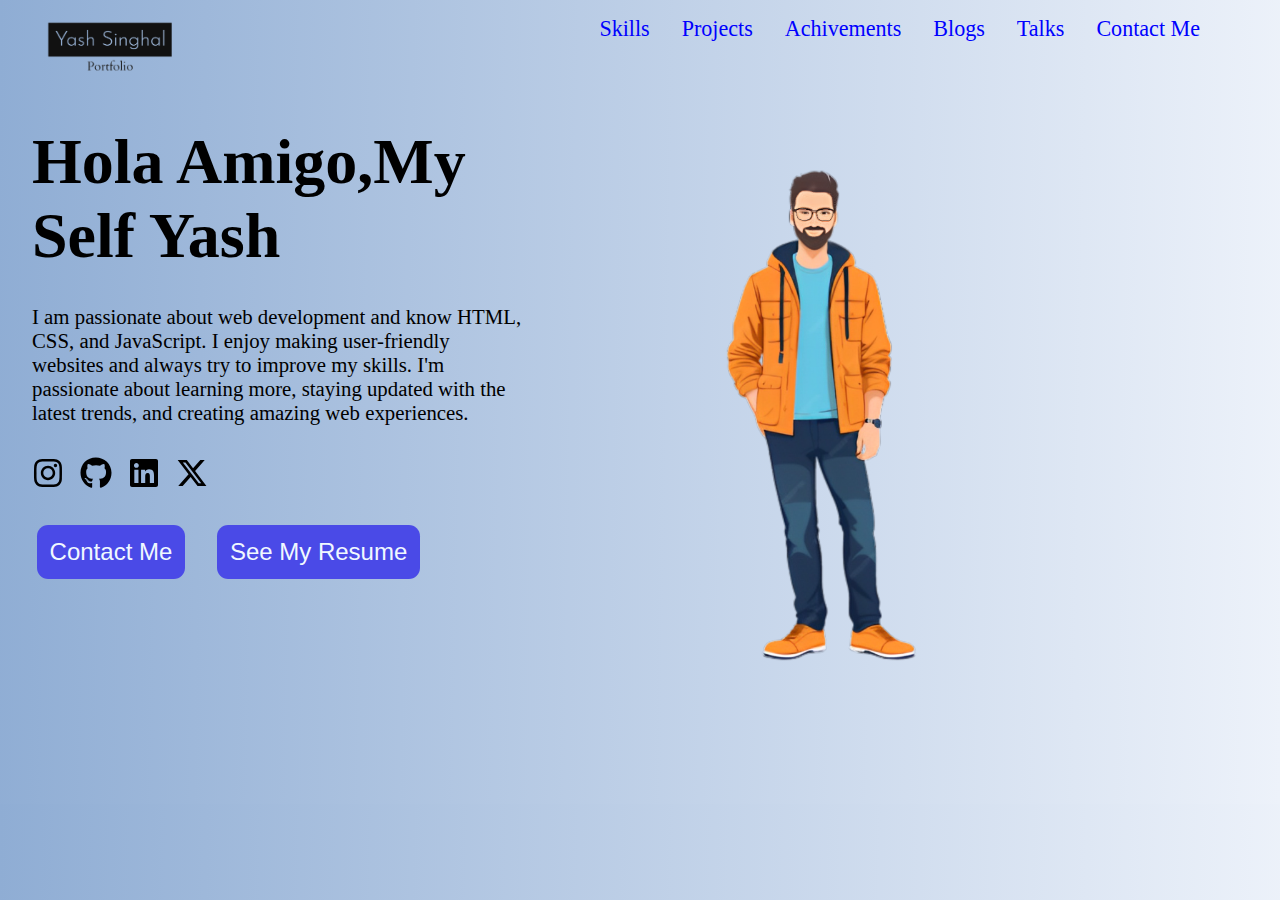
<file: task1/index.html>
<!DOCTYPE html>
<html lang="en">
<head>
    <meta charset="UTF-8">
    <meta name="viewport" content="width=device-width, initial-scale=1.0">
    <link rel="stylesheet" href="styles.css">
    <title>Portfolio-Yash Singhal</title>
</head>
<body>
    <!-- Header -->
    <header>
        <div class="heading">
            <a href="https://www.linkedin.com/in/yash-singhal-87b452292/">
                <div class="logo-holder">
                    <img src="portfolioowner.png" alt="" srcset="">
                </div>
            </a>
            <nav>
                <a id="skills" href="skills.html">Skills</a>
                <a id="skills" href="project.html">Projects</a>
                <a id="skills" href="http://">Achivements</a>
                <a id="skills" href="https://x.com/yashsinghalsays">Blogs</a>
                <a id="skills"href="https://www.linkedin.com/in/yash-singhal-87b452292/">Talks</a>
                <a id="skills" class ="cm"href=https://t.me/mostlyenlighted>Contact Me</a>
            </nav>
        </div>
    </header>
    <main>
        <div class="main-container">
            <div class="left-main-container">
                <div class="left-main-container-h1"><h1>Hola Amigo,My Self Yash</h1></div>
                <div class="left-main-container-p"><p>I am passionate about web development and know HTML, CSS, and JavaScript. I enjoy making user-friendly websites and always try to improve my skills. I'm passionate about learning more, staying updated with the latest trends, and creating amazing web experiences.</p></div>
                <div class="left-main-container-forimg">
                  <a href=https://www.instagram.com/yash.singhal__/> <img src="instagram.svg" alt="" srcset=""></a>
                  <a href="https://github.com/knowsyash">   <img src="github.svg" alt="" srcset=""></a>
                    <a href="https://www.linkedin.com/in/yash-singhal-87b452292/">    <img src="linkedin.svg" alt="" srcset=""></a>
                        <a href="https://x.com/yashsinghalsays">     <img src="x-twitter.svg" alt="" srcset=""></a>
                </div>
                <div class="left-main-container-button">
                    <button class="left-main-container-button-1" id="one"><a href=https://t.me/mostlyenlighted>Contact Me</a></button>
                    <button class="left-main-container-button-1"><a href=https://yashsinghal.tiiny.site/>See My Resume</button></a>
                </div>

                
            </div>
            <div class="right-main-container"><img src="main-man.png" alt="" srcset=""></div>
        </div>
    </main>
    <footer></footer>
    
</body>
</html>
</file>
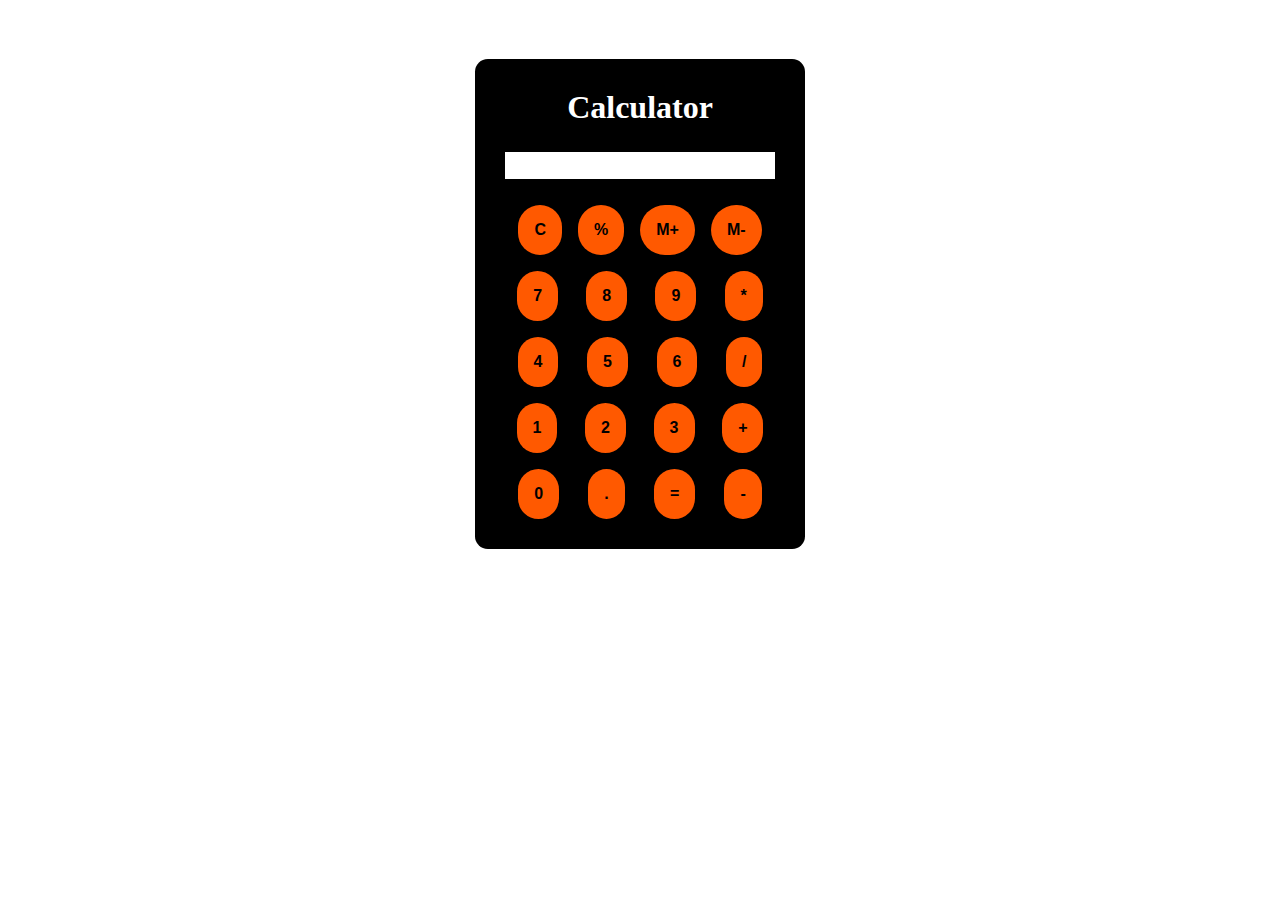
<file: task3/index.html>
<!DOCTYPE html>
<html lang="en">
<head>
    <meta charset="UTF-8">
    <meta name="viewport" content="width=device-width, initial-scale=1.0">
    <title>Document</title>
    <link rel="stylesheet" href="style.css">
</head>
<body>
    <div class="main-container">
        <h1>Calculator</h1>
        <div class="screen-container">
            <input class="input-screen-container" type="text" value="">
        </div>
        <div class="button-container">
            <div id="first-single-row" class="single-row">
                <button class="buttons">C</button>
                <button class="buttons">%</button>
                <button class="buttons">M+</button>
                <button class="buttons">M-</button>
            </div>
            <div class="single-row">
                <button class="buttons">7</button>
                <button class="buttons">8</button>
                <button class="buttons">9</button>
                <button class="buttons">*</button>
            </div>
            <div class="single-row">
                <button class="buttons">4</button>
                <button class="buttons">5</button>
                <button class="buttons">6</button>
                <button class="buttons">/</button>
            </div>
            <div class="single-row">
                <button class="buttons">1</button>
                <button class="buttons">2</button>
                <button class="buttons">3</button>
                <button class="buttons">+</button>
            </div>
            <div class="single-row">
                <button class="buttons">0</button>
                <button class="buttons">.</button>
                <button class="buttons">=</button>
                <button class="buttons">-</button>
            </div>
        </div>
    </div>


    <script src="script.js"></script>
</body>
</html>
</file>
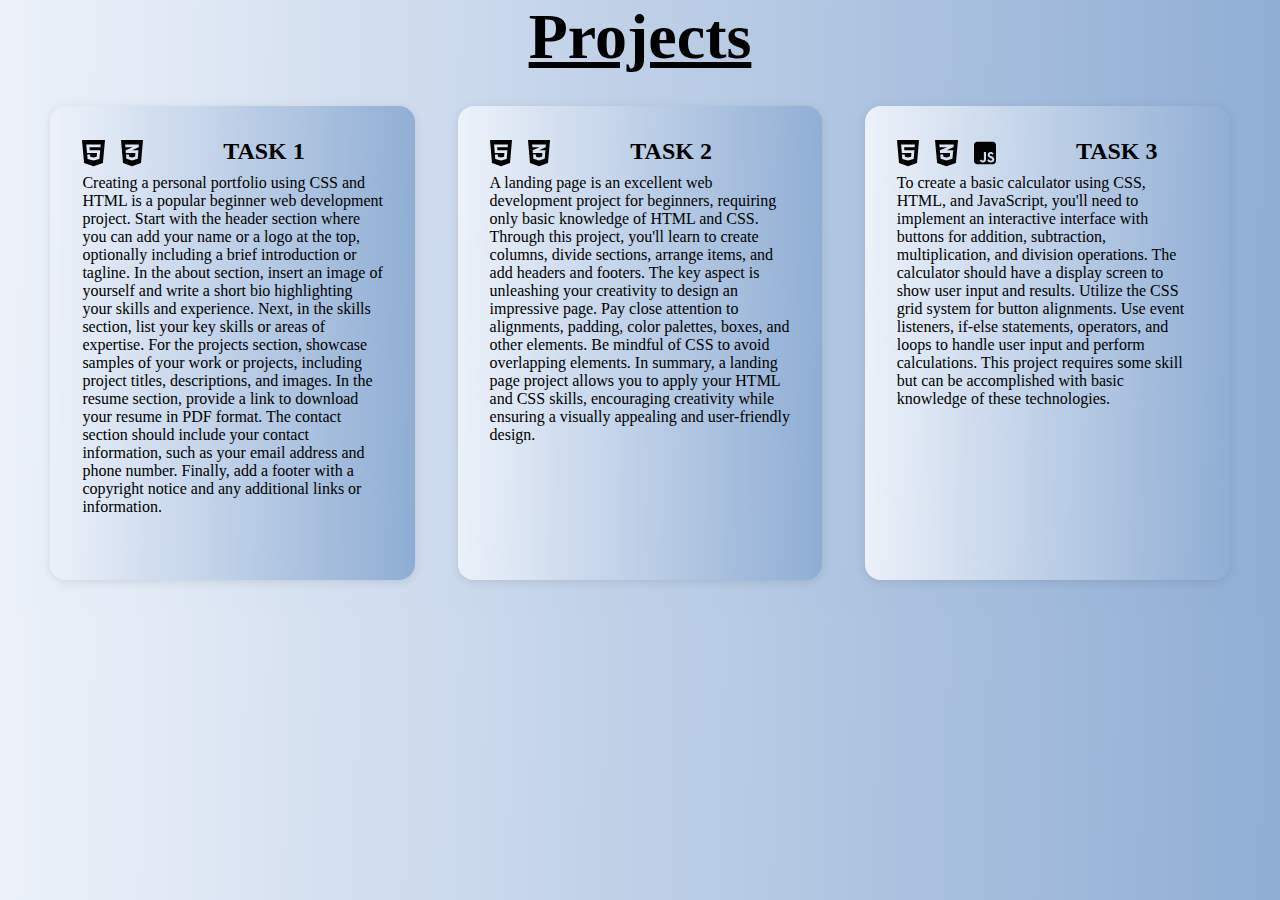
<file: task1/project.html>
<!DOCTYPE html>
<html lang="en">
<head>
    <meta charset="UTF-8">
    <meta name="viewport" content="width=device-width, initial-scale=1.0">
    <link rel="stylesheet" href="project.css">
    <title>Projects Section</title>
</head>
<body>
    
    <h1>Projects</h1>
    <div class="skills-container">
        <div id="one" class="skills-items">
            <div class="skills-items-first-line">
                <img src="html5.svg" alt="" srcset="">
                <img src="css3-alt.svg" alt="" srcset="">
                <h4>TASK 1</h4>
            </div>
            <div class="skills-items-second-line">
                <p>Creating a personal portfolio using CSS and HTML is a popular beginner web development project. Start with the header section where you can add your name or a logo at the top, optionally including a brief introduction or tagline. In the about section, insert an image of yourself and write a short bio highlighting your skills and experience. Next, in the skills section, list your key skills or areas of expertise. For the projects section, showcase samples of your work or projects, including project titles, descriptions, and images. In the resume section, provide a link to download your resume in PDF format. The contact section should include your contact information, such as your email address and phone number. Finally, add a footer with a copyright notice and any additional links or information.</p>
            </div>
            
        </div>
        <div id="two" class="skills-items">
            <div class="skills-items-first-line">
                <img src="html5.svg" alt="" srcset="">
                <img src="css3-alt.svg" alt="" srcset="">
                <h4>TASK 2</h4>
            </div>
            <div class="skills-items-second-line">
                <p>A landing page is an excellent web development project for beginners, requiring only basic knowledge of HTML and CSS. Through this project, you'll learn to create columns, divide sections, arrange items, and add headers and footers. The key aspect is unleashing your creativity to design an impressive page. Pay close attention to alignments, padding, color palettes, boxes, and other elements. Be mindful of CSS to avoid overlapping elements. In summary, a landing page project allows you to apply your HTML and CSS skills, encouraging creativity while ensuring a visually appealing and user-friendly design.</p>
            </div>
            
        </div>
        <div id="three" class="skills-items">
            <div class="skills-items-first-line">
                <img src="html5.svg" alt="" srcset="">
                <img src="css3-alt.svg" alt="" srcset="">
                <img src="square-js.svg" alt="" srcset="">
                <h4>TASK 3</h4>
            </div>
            <div class="skills-items-second-line">
                <p>To create a basic calculator using CSS, HTML, and JavaScript, you'll need to implement an interactive interface with buttons for addition, subtraction, multiplication, and division operations. The calculator should have a display screen to show user input and results. Utilize the CSS grid system for button alignments. Use event listeners, if-else statements, operators, and loops to handle user input and perform calculations. This project requires some skill but can be accomplished with basic knowledge of these technologies.</p>
            </div>
            
        </div>
    </div>
</body>
</html>
</file>
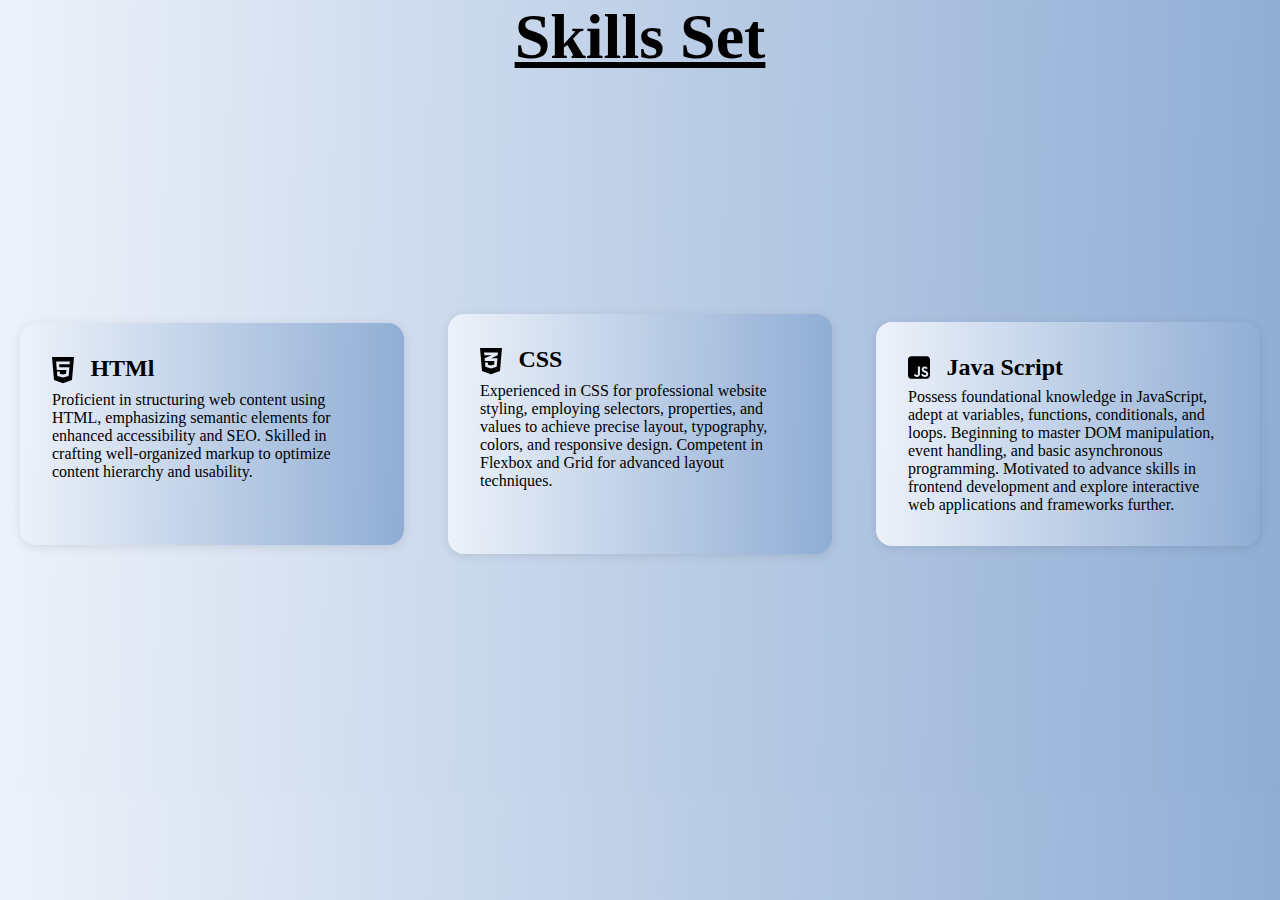
<file: task1/skills.html>
<!DOCTYPE html>
<html lang="en">
<head>
    <meta charset="UTF-8">
    <meta name="viewport" content="width=device-width, initial-scale=1.0">
    <link rel="stylesheet" href="skills.css">
    <title>Skills Section</title>
</head>
<body>
    <h1>Skills Set</h1>
    <div class="skills-container">
        <div id="one" class="skills-items">
            <div class="skills-items-first-line">
                <img src="html5.svg" alt="" srcset="">
                <h4>HTMl</h4>
            </div>
            <div class="skills-items-second-line">
                <p>Proficient in structuring web content using HTML, emphasizing semantic elements for enhanced accessibility and SEO. Skilled in crafting well-organized markup to optimize content hierarchy and usability.</p>
            </div>
            
        </div>
        <div id="two" class="skills-items">
            <div class="skills-items-first-line">
                <img src="css3-alt.svg" alt="" srcset="">
                <h4>CSS</h4>
            </div>
            <div class="skills-items-second-line">
                <p>Experienced in CSS for professional website styling, employing selectors, properties, and values to achieve precise layout, typography, colors, and responsive design. Competent in Flexbox and Grid for advanced layout techniques.</p>
            </div>
            
        </div>
        <div id="three" class="skills-items">
            <div class="skills-items-first-line">
                <img src="square-js.svg" alt="" srcset="">
                <h4>Java Script</h4>
            </div>
            <div class="skills-items-second-line">
                <p>Possess foundational knowledge in JavaScript, adept at variables, functions, conditionals, and loops. Beginning to master DOM manipulation, event handling, and basic asynchronous programming. Motivated to advance skills in frontend development and explore interactive web applications and frameworks further.</p>
            </div>
            
        </div>
    </div>
</body>
</html>
</file>
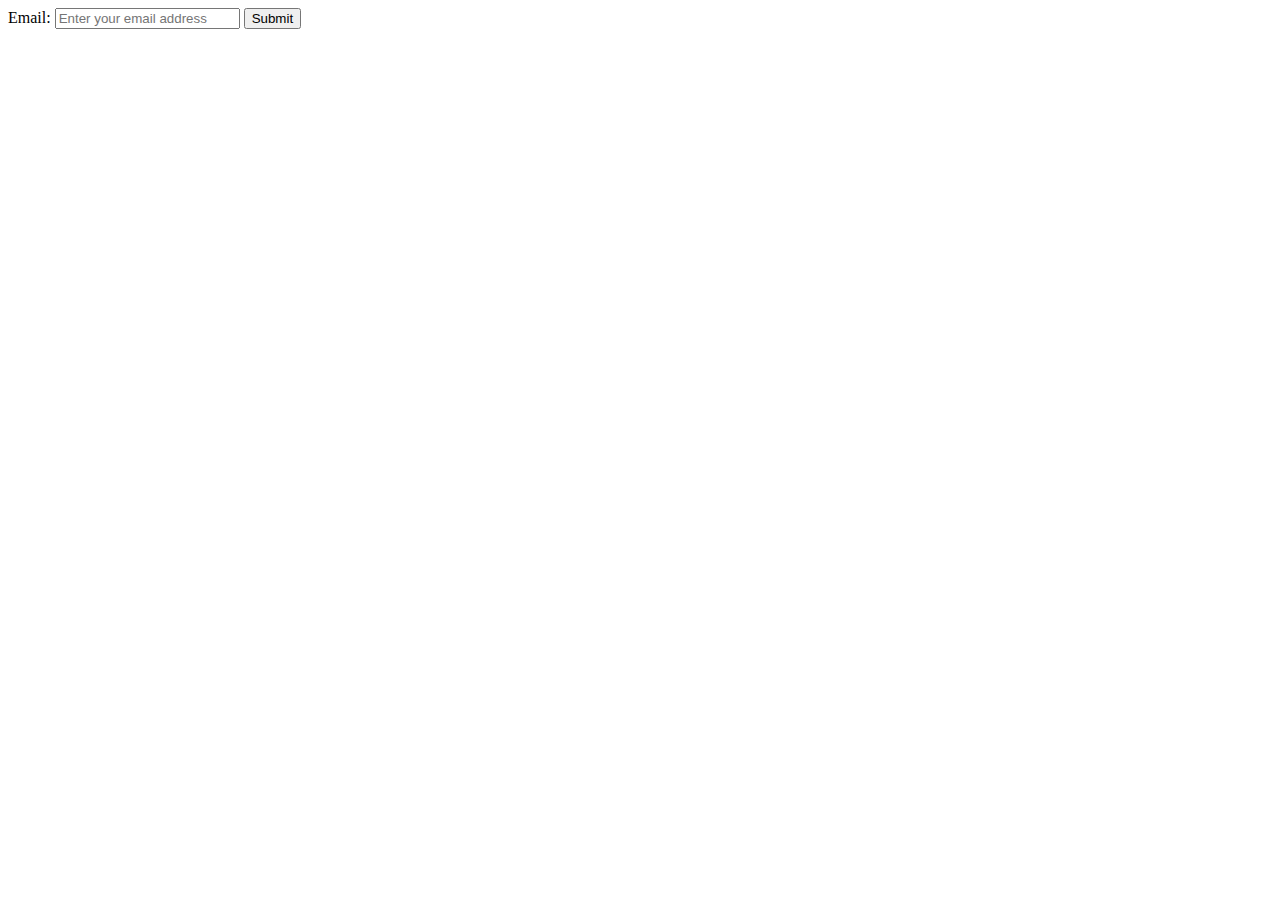
<file: task2/email.html>
<!DOCTYPE html>
<html lang="en">
<head>
    <meta charset="UTF-8">
    <meta name="viewport" content="width=device-width, initial-scale=1.0">
    <title>Email Input Box Example</title>
</head>
<body>
    <form action="/submit" method="post">
        <label for="email">Email:</label>
        <input type="email" id="email" name="email" placeholder="Enter your email address" required>
        <input type="submit" value="Submit">
    </form>
</body>
</html>
</file>
<file: task1/styles.css>
*{
    margin: 0;
    padding: 0;
    box-sizing: border-box;
    overflow: hidden;
    background-color: none;
}

body{   background: rgb(143,173,212);
background: linear-gradient(91deg, rgba(143,173,212,1) 0%, rgba(237,242,250,1) 100%);
         }
.heading{  margin: auto;
  padding: 1rem; 
  margin-bottom: 1rem;
           display: flex;
           justify-content: space-between;
           flex-wrap: wrap; 
           }
.logo-holder{ }
.logo-holder img{  padding-left: 1.9rem;
                   width: 10rem;}
nav{  display: flex;
      column-gap: 2rem;
      padding-right: 4rem;
       
        }
 nav a{text-decoration: none;
        font-size: 1.38rem;  }
    main{width: 100%;}    

  .main-container{ margin: auto;
                    width: 100%; 
    padding: 1rem;
    padding-left: 2rem; 
                    display: flex;
                     
                      } 
                    @keyframes slideInFromLeft {
                        from {
                            transform: translateX(-100%);
                            opacity: 0;
                        }
                        to {
                            transform: translateX(0);
                            opacity: 1;
                        }
                    }                                
        .left-main-container{max-width: 40%;
                             display: flex;
                             flex-direction: column;
                             row-gap: 2rem;
                             animation: slideInFromLeft 0.9s ease-out forwards;               
                              }
          @media  (max-width: 980px)
            
          {  main{min-width: 978px;}
             header{width: 100%;
                    margin: auto; }
             nav {display: flex;
                  justify-content: center;
                  column-gap: 1rem;}
             .main-container{display: inline-block;
                              flex-wrap: wrap;
                              justify-content: center; } 
            .left-main-container{width :100%;
                                  display: flex; 
                                 justify-content: center;  }
             .right-main-container{width: 0%;}
             .right-main-container img{}
             .heading{display: flex;
                      flex-direction: column;
                      row-gap: 2rem;
                      column-gap: 1rem;
                      justify-content: center;}          
          }                    
        .left-main-container-h1{ font-size: 2rem;
                 }
        @media (max-width: 630px)
         { .logo-holder{display: flex;
                          justify-content: center;
                          padding-bottom:1rem ;} 
          .heading img{font-size: 2rem;}
           .heading{row-gap: 0.4rem;
                      justify-content: center;}
          nav{ display: flex;
                width: 100%;
                padding: 0%;
                margin: 0%;
               column-gap: 0.4rem; }
          nav a{padding: 0rem 1.3rem;
                min-width: 4rem;
                padding: 0%;
                margin: 0%;
                 font-size: 1.4rem;  }
         .left-main-container-button{width: 100%;
                                      display: flex;
                                      justify-content: center;
                                      column-gap: 2rem;
                                      }                        
        }        
              
        .left-main-container-p{font-size: 1.3rem;}
        .left-main-container-forimg{
                                  display: flex;
                                  column-gap: 1rem;
                                      }
        .left-main-container-forimg img{width: 2rem;
                                        height: 2rem;   }
        .left-main-container-forimg img:hover{color: blue;}                                                         
        .left-main-container-button{display: flex;
                                     column-gap: 2rem;
                                        }
        .left-main-container-button-1 {font-size: 1.5rem;
                                        border: none;
                                        padding: 0.8rem;
                                       border-radius: 0.7rem;
                                       color: aliceblue;
                                       scrollbar-width: 0px;
                                       background-color: rgb(74, 74, 231);   }
        .left-main-container-button-1 a{text-decoration: none;
                                          color: aliceblue;  }                               
         .left-main-container-button-1:hover{scale: 1.06;}                              
        .right-main-container{
                animation: slideInFromLeft 0.9s ease-out forwards; 
                               }
          nav a:hover{color: black;}
          #skills:hover{color: black;
                           }
           #skills{color: blue;
                   overflow: hidden;
                   }                    
             #one{margin-left: 0.3rem;}                      
            .right-main-container img{  max-width:35rem;
                                        overflow-x: hidden;
                                        padding-bottom: 6rem; 
                                         }
</file>
<file: task3/style.css>
*{margin: 0;
  padding: 0;
  box-sizing: border-box;}
body{ height: 38rem ;
      margin: auto;
      display: flex;
      align-items: center;
      justify-content: center;
      
           }
.main-container{display: flex;
                  text-align: center;
                  color: white;
                 flex-direction: column;
                 row-gap: 1.6rem; 
                 padding: 1.9rem;
                 border-radius: 0.8rem;
                 background-color: black; }
.screen-container{align-self: center;
                   border: none;
                }
.input-screen-container { font-size: 1rem;
                          font-family: 'Franklin Gothic Medium', 'Arial Narrow', Arial, sans-serif;
                          font-weight: 700;
                          border: none;
                          padding: 0.3rem 1.6rem;}
.button-container{display: flex;
                  flex-direction: column;
                   row-gap: 1rem;    }
.single-row{display: flex;
            column-gap: 1rem; 
            justify-content: space-evenly;  }
.buttons{   padding: 1rem;
            border: none;
            font-size: 1rem;
            font-weight: 600;
            border-radius: 2rem;
            background-color: rgb(255, 89, 0);  }
 #first-single-row{ margin: auto;
                    padding: 0rem 0.5rem 0rem 0.5rem;   
                    justify-content: space-between;}
</file>
<file: task1/project.css>
*{margin: 0;
    padding: 0;
    box-sizing: border-box;}
  body{width: 100%;
       background: linear-gradient(91deg, rgba(237,242,250,1) 0%, rgba(143,173,212,1) 100%);
  /* Add a subtle highlight or shadow */
  
  
       margin: auto;  }
  .skills-container{ display: flex;
                     padding: 2rem;
                    
                     column-gap: 1.5rem;
                     height: max-content; 
                     justify-content: space-evenly;
                     }
  .skills-items{  display: flex;
       box-shadow: 0 2px 10px rgba(0, 0, 0, 0.1);
                  padding: 2rem;
                  flex-direction: column;
                  border-radius: 1rem;
                  row-gap: 0.4rem;
                  background: rgb(237,242,250);
  background: linear-gradient(91deg, rgba(237,242,250,1) 0%, rgba(143,173,212,1) 100%);
                  width: 30%;  
                  }
  .skills-items:hover{scale: 1.06;}               
  .skills-items-first-line{  font-size: 1.5rem;
                             display: flex;
                             column-gap: 1rem;   }
     .skills-items-first-line h4{padding-left: 4rem;
                                 text-align: center;} 
  .skills-items-first-line img{width: 1.4rem;}
  .skills-items-second-line p{font-size: 1rem;}
   body h1{text-align: center;
             font-size: 4rem;
            text-decoration: underline;    }
  #one{padding-bottom: 4rem}
  #two{padding-bottom: 4rem};
</file>
<file: task1/skills.css>
*{margin: 0;
  padding: 0;
  box-sizing: border-box;}
body{width: 100%;
     background: linear-gradient(91deg, rgba(237,242,250,1) 0%, rgba(143,173,212,1) 100%);
/* Add a subtle highlight or shadow */


     margin: auto;  }
.skills-container{ display: flex;
                   column-gap: 1.5rem; 
                   width: 100%; 
                   height: 80vh; 
                   justify-content: space-evenly;
                   align-items: center; }
.skills-items{  display: flex;
     box-shadow: 0 2px 10px rgba(0, 0, 0, 0.1);
                padding: 2rem;
                flex-direction: column;
                border-radius: 1rem;
                row-gap: 0.4rem;
                background: rgb(237,242,250);
background: linear-gradient(91deg, rgba(237,242,250,1) 0%, rgba(143,173,212,1) 100%);
                width: 30%;  
                }
.skills-items:hover{scale: 1.06;}               
.skills-items-first-line{  font-size: 1.5rem;
                           display: flex;
                           column-gap: 1rem;   }
.skills-items-first-line img{width: 1.4rem;}
.skills-items-second-line p{font-size: 1rem;}
 body h1{text-align: center;
           font-size: 4rem;
          text-decoration: underline;    }
#one{padding-bottom: 4rem}
#two{padding-bottom: 4rem};
#three{}
</file>
